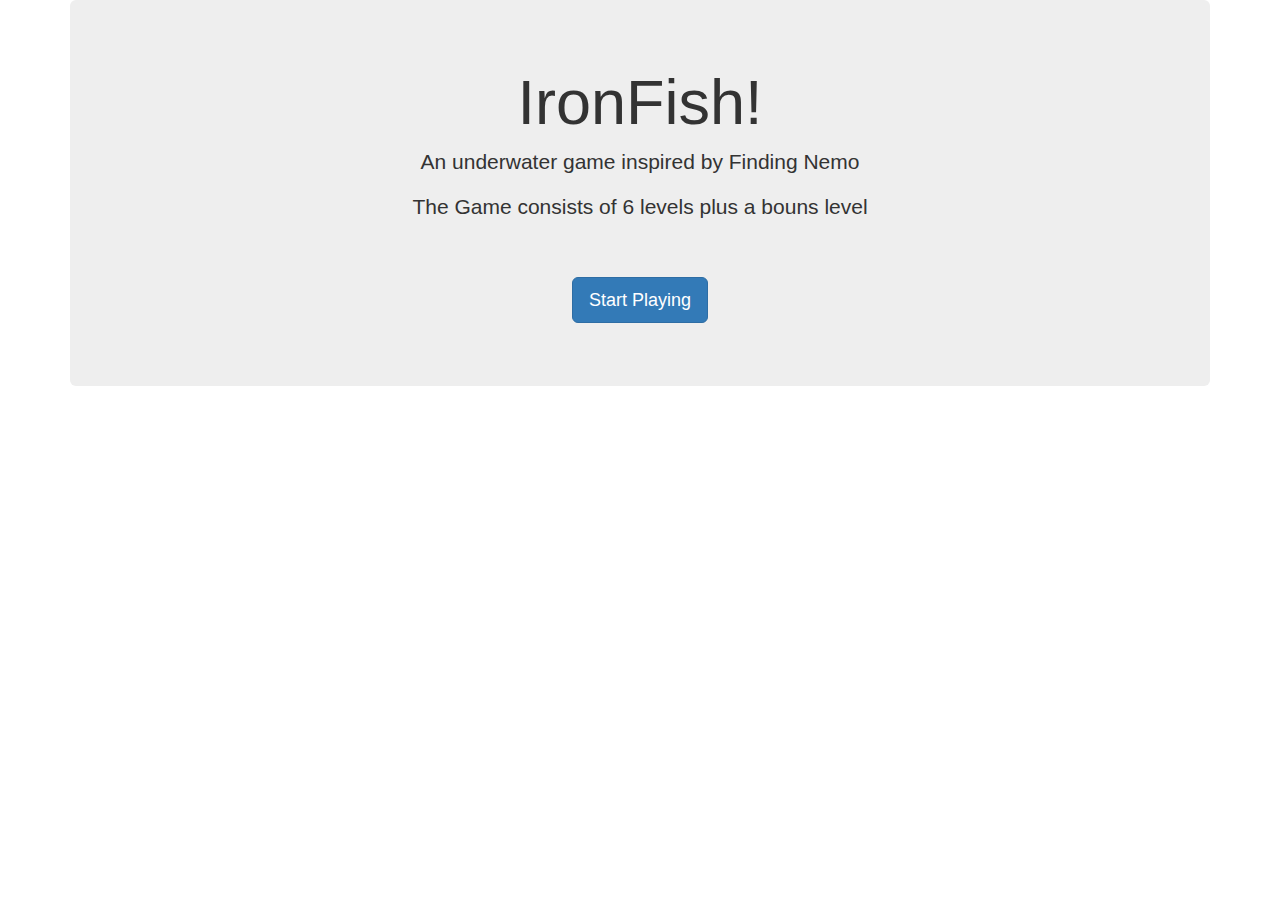
<file: index.html>
<!DOCTYPE html>
<html lang="en">
<head>
  <meta charset="UTF-8">
  <meta name="viewport" content="width=device-width, initial-scale=1.0">
  <meta http-equiv="X-UA-Compatible" content="ie=edge">
  <title>The Game</title>
  <link rel="stylesheet" href="https://maxcdn.bootstrapcdn.com/bootstrap/3.3.7/css/bootstrap.min.css" integrity="sha384-BVYiiSIFeK1dGmJRAkycuHAHRg32OmUcww7on3RYdg4Va+PmSTsz/K68vbdEjh4u" crossorigin="anonymous">
  <link rel="stylesheet" href="./css/style.css">
</head>
<body>
  
  <div class="container">
    <div class="jumbotron">

        <h1>IronFish!</h1>

        <p>An underwater game inspired by Finding Nemo</p>
        <p>The Game consists of 6 levels plus a bouns level</p>

        <!-- <div class="input-group">
            <span class="input-group-addon" id="basic-addon1">@</span>
            <input type="text" class="form-control" placeholder="Username" aria-describedby="basic-addon1">
          </div> -->
          <br>

          <br>

        <p><a class="btn btn-primary btn-lg" href="./Game.html" role="button">Start Playing</a></p>
      
      </div>
  </div>


  <script src="./js/script.js"></script>
</body>
</html>
</file>
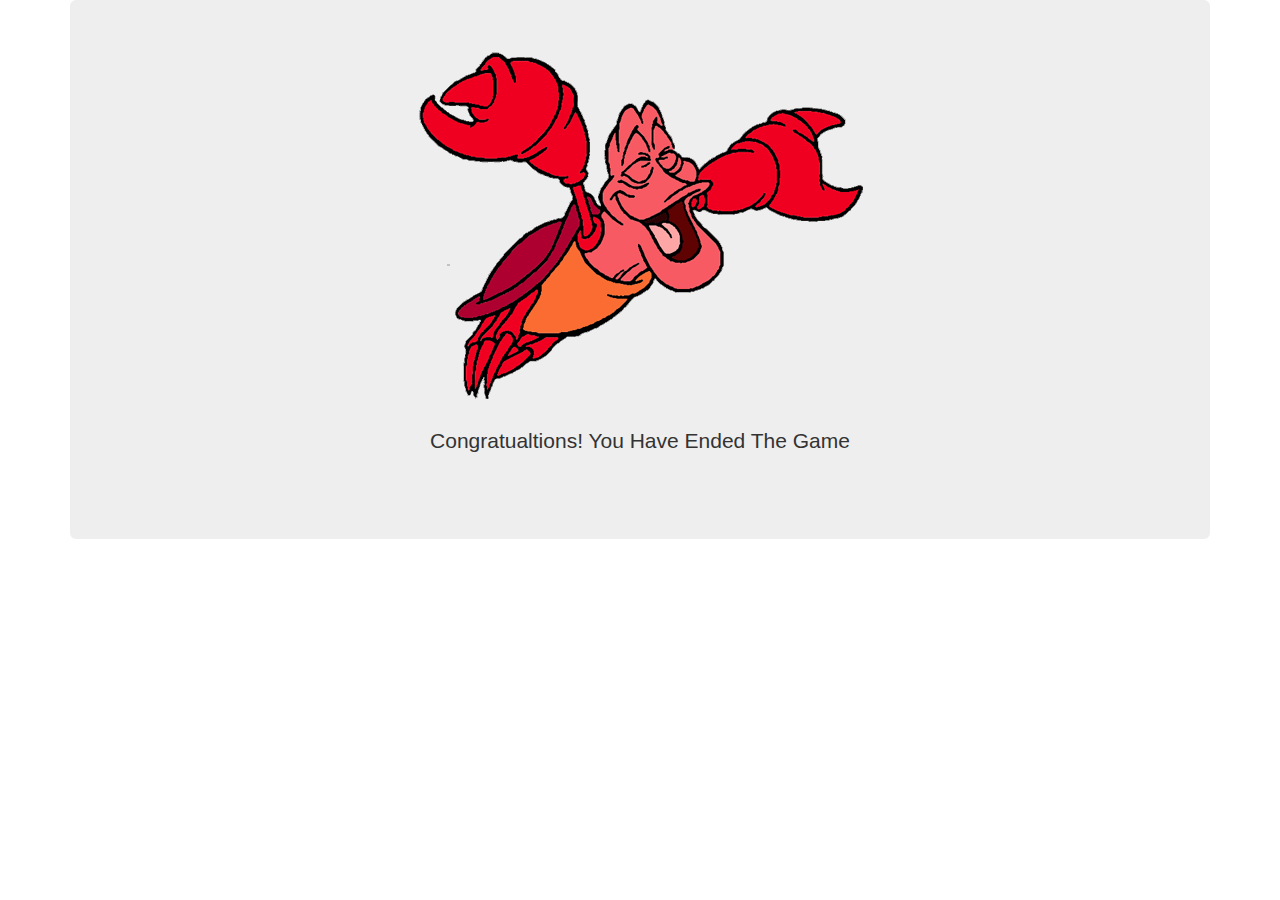
<file: EndGame.html>
<!DOCTYPE html>
<html lang="en">
<head>
  <meta charset="UTF-8">
  <meta name="viewport" content="width=device-width, initial-scale=1.0">
  <meta http-equiv="X-UA-Compatible" content="ie=edge">
  <title>The Game</title>
  <link rel="stylesheet" href="https://maxcdn.bootstrapcdn.com/bootstrap/3.3.7/css/bootstrap.min.css" integrity="sha384-BVYiiSIFeK1dGmJRAkycuHAHRg32OmUcww7on3RYdg4Va+PmSTsz/K68vbdEjh4u" crossorigin="anonymous">
  <link rel="stylesheet" href="./css/style.css">
</head>
<body>
  
  <div class="container">
    <div class="jumbotron">

      <img src="./images/Congrats.gif" alt="">
      <br>
      <br>
      <p>Congratualtions! You Have Ended The Game</p>

          <br>

        <!-- <p><a class="btn btn-primary btn-lg" href="./Game7.html" role="button">Bouns Level</a></p> -->
      
      </div>
  </div>


  <script src="./js/script.js"></script>
</body>
</html>
</file>
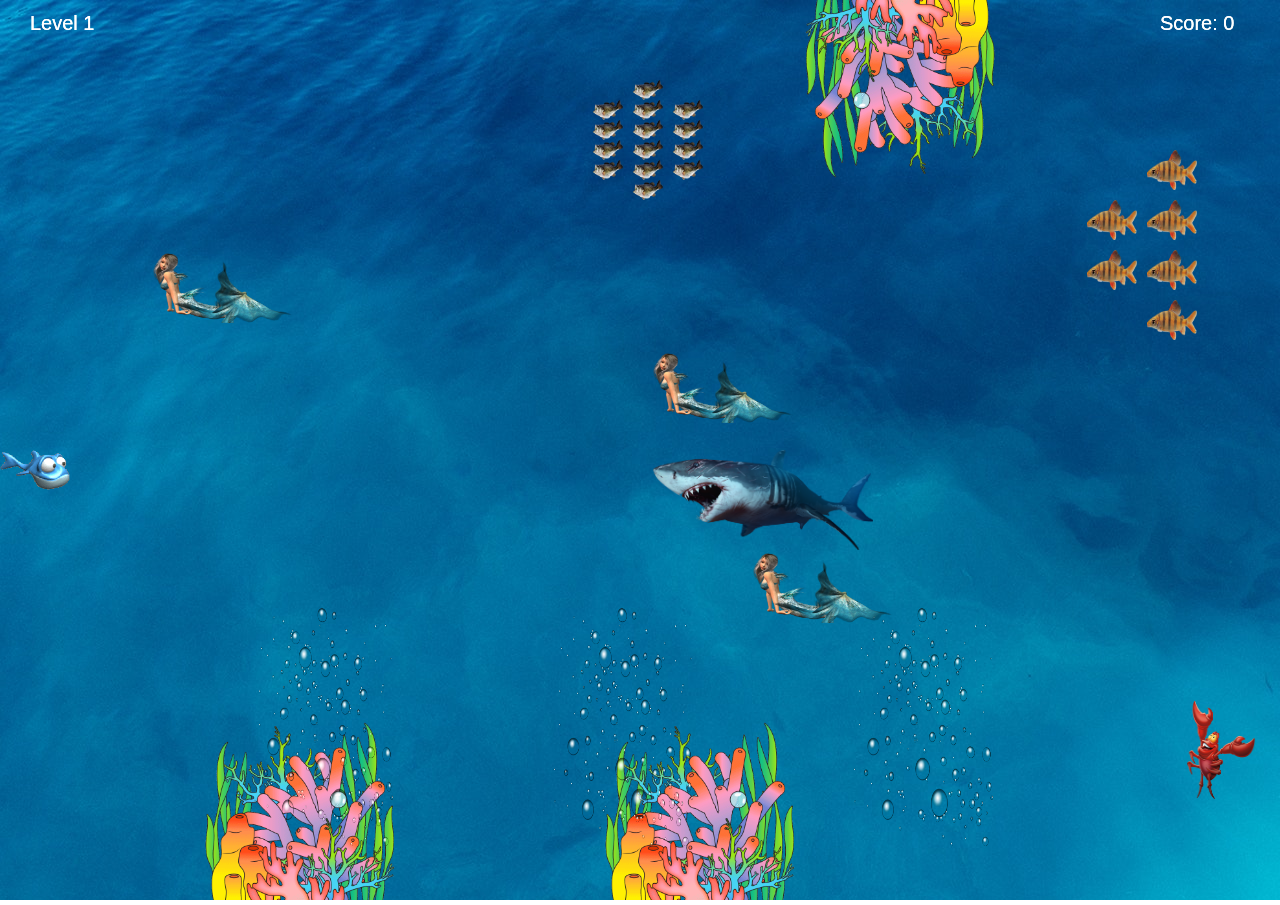
<file: Game.html>
<!DOCTYPE html>
<html lang="en">
<head>
  <meta charset="UTF-8">
  <meta name="viewport" content="width=device-width, initial-scale=1.0">
  <meta http-equiv="X-UA-Compatible" content="ie=edge">
  <link rel="stylesheet" href="https://maxcdn.bootstrapcdn.com/bootstrap/3.3.7/css/bootstrap.min.css" integrity="sha384-BVYiiSIFeK1dGmJRAkycuHAHRg32OmUcww7on3RYdg4Va+PmSTsz/K68vbdEjh4u" crossorigin="anonymous">
  <link rel="stylesheet" href="./css/style.css">
  <title>The Game</title>
</head>
<body>

  <canvas class="first-canvas"></canvas>

  <div class="newBtn">
    <a class="btn btn-danger btn-lg" href="./Game.html">Restart</a>
  </div>

  <!-- <div class="gameOver">
    <h1>Game Over</h1>
    <p><a class="btn btn-primary btn-lg" href="./Game.html" role="button">Play again</a></p>
  </div> -->
  


  <script src="http://code.jquery.com/jquery-3.3.1.min.js" integrity="sha256-FgpCb/KJQlLNfOu91ta32o/NMZxltwRo8QtmkMRdAu8=" crossorigin="anonymous"></script>
  <script src="https://maxcdn.bootstrapcdn.com/bootstrap/3.3.7/js/bootstrap.min.js" integrity="sha384-Tc5IQib027qvyjSMfHjOMaLkfuWVxZxUPnCJA7l2mCWNIpG9mGCD8wGNIcPD7Txa" crossorigin="anonymous"></script>
  <script src="./js/script.js"></script>
</body>
</html>
</file>
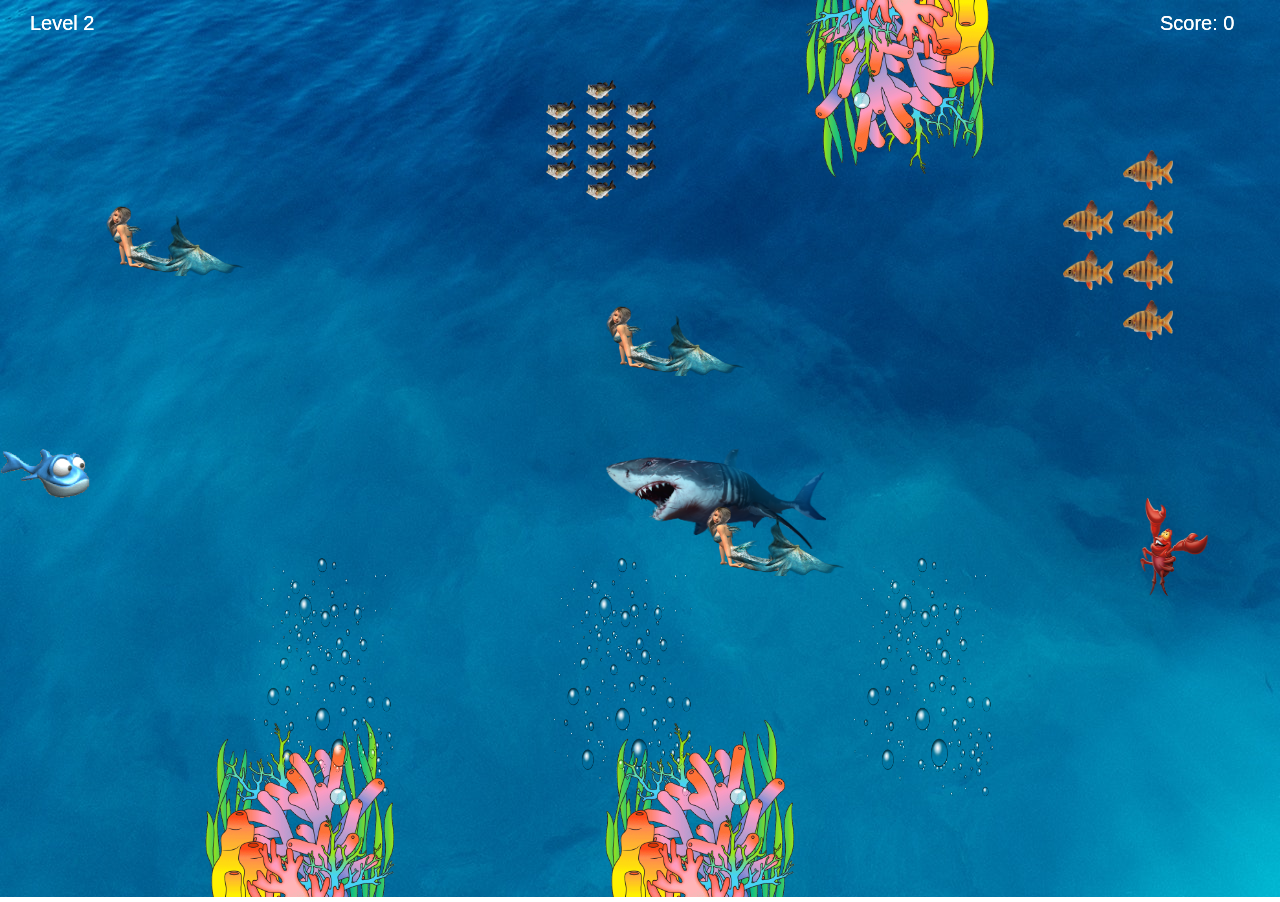
<file: Game2.html>
<!DOCTYPE html>
<html lang="en">
<head>
  <meta charset="UTF-8">
  <meta name="viewport" content="width=device-width, initial-scale=1.0">
  <meta http-equiv="X-UA-Compatible" content="ie=edge">
  <link rel="stylesheet" href="https://maxcdn.bootstrapcdn.com/bootstrap/3.3.7/css/bootstrap.min.css" integrity="sha384-BVYiiSIFeK1dGmJRAkycuHAHRg32OmUcww7on3RYdg4Va+PmSTsz/K68vbdEjh4u" crossorigin="anonymous">
  <link rel="stylesheet" href="./css/style.css">
  <title>The Game</title>
</head>
<body>

  <canvas class="first-canvas"></canvas>

  <div class="newBtn">
    <a class="btn btn-danger btn-lg" href="./Game.html">Restart</a>
  </div>
  


  <script src="http://code.jquery.com/jquery-3.3.1.min.js" integrity="sha256-FgpCb/KJQlLNfOu91ta32o/NMZxltwRo8QtmkMRdAu8=" crossorigin="anonymous"></script>
  <script src="https://maxcdn.bootstrapcdn.com/bootstrap/3.3.7/js/bootstrap.min.js" integrity="sha384-Tc5IQib027qvyjSMfHjOMaLkfuWVxZxUPnCJA7l2mCWNIpG9mGCD8wGNIcPD7Txa" crossorigin="anonymous"></script>
  <script src="./js/level2.js"></script>
</body>
</html>
</file>
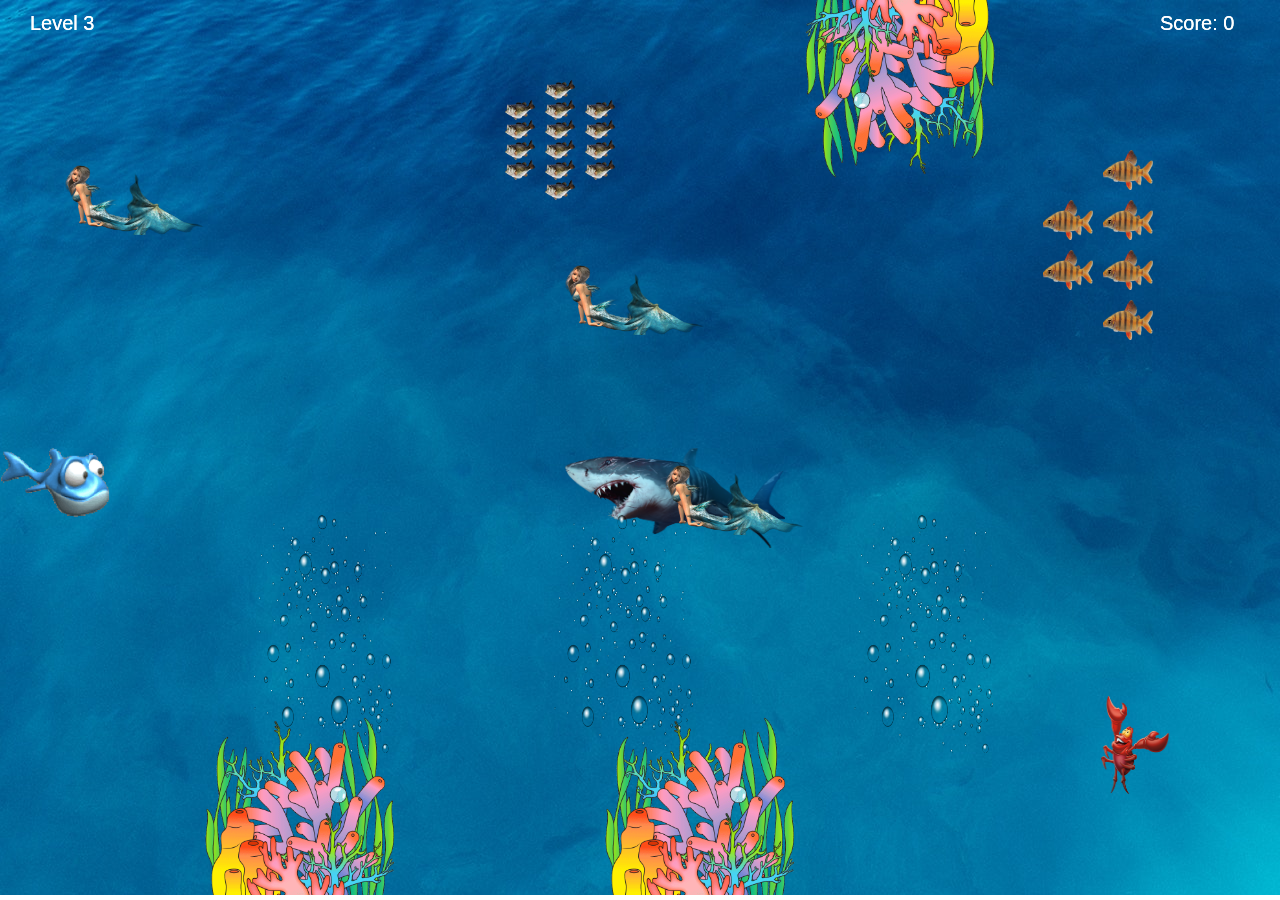
<file: Game3.html>
<!DOCTYPE html>
<html lang="en">
<head>
  <meta charset="UTF-8">
  <meta name="viewport" content="width=device-width, initial-scale=1.0">
  <meta http-equiv="X-UA-Compatible" content="ie=edge">
  <link rel="stylesheet" href="https://maxcdn.bootstrapcdn.com/bootstrap/3.3.7/css/bootstrap.min.css" integrity="sha384-BVYiiSIFeK1dGmJRAkycuHAHRg32OmUcww7on3RYdg4Va+PmSTsz/K68vbdEjh4u" crossorigin="anonymous">
  <link rel="stylesheet" href="./css/style.css">
  <title>The Game</title>
</head>
<body>

  <canvas class="first-canvas"></canvas>

  <div class="newBtn">
    <a class="btn btn-danger btn-lg" href="./Game.html">Restart</a>
  </div>
  


  <script src="http://code.jquery.com/jquery-3.3.1.min.js" integrity="sha256-FgpCb/KJQlLNfOu91ta32o/NMZxltwRo8QtmkMRdAu8=" crossorigin="anonymous"></script>
  <script src="https://maxcdn.bootstrapcdn.com/bootstrap/3.3.7/js/bootstrap.min.js" integrity="sha384-Tc5IQib027qvyjSMfHjOMaLkfuWVxZxUPnCJA7l2mCWNIpG9mGCD8wGNIcPD7Txa" crossorigin="anonymous"></script>
  <script src="./js/level3.js"></script>
</body>
</html>
</file>
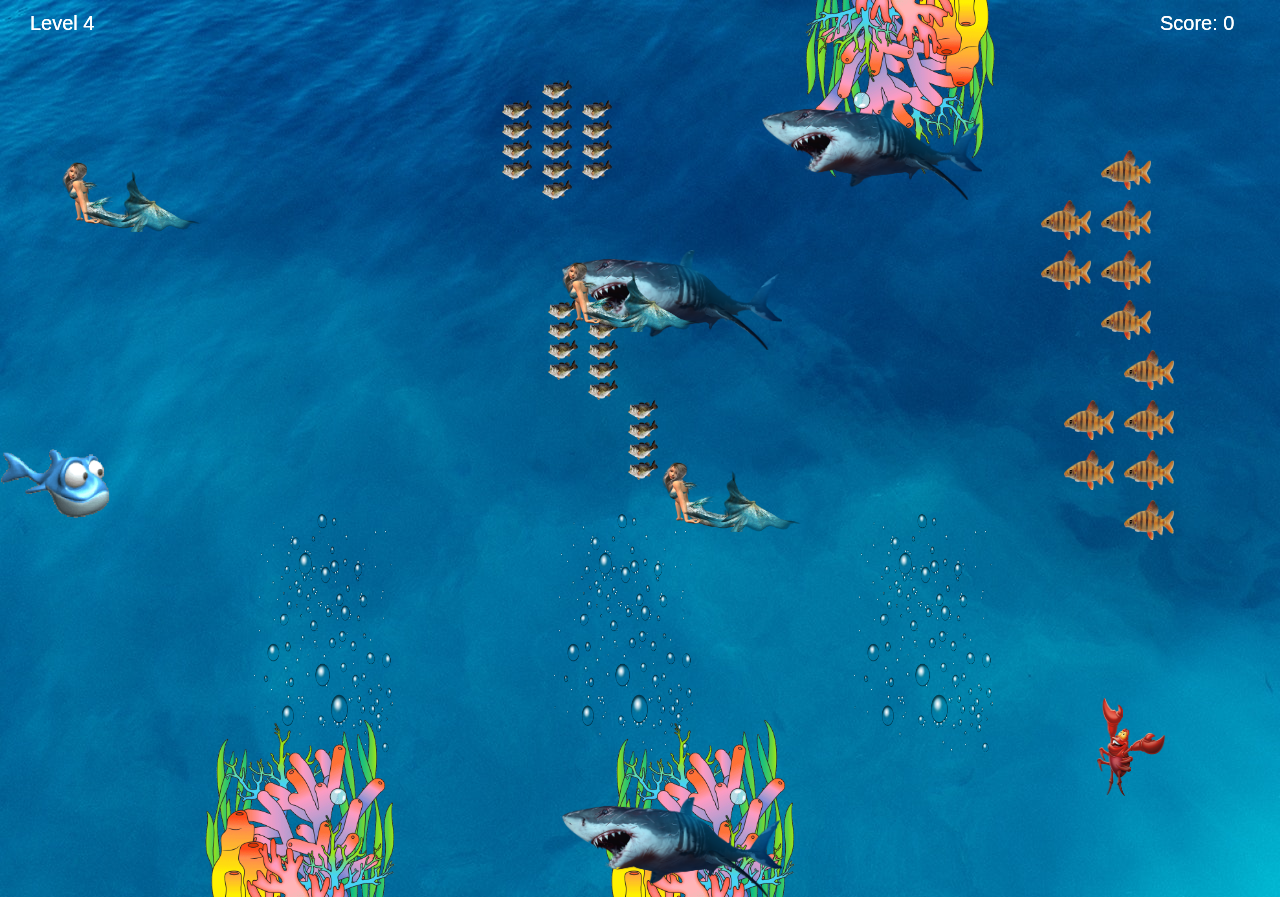
<file: Game4.html>
<!DOCTYPE html>
<html lang="en">
<head>
  <meta charset="UTF-8">
  <meta name="viewport" content="width=device-width, initial-scale=1.0">
  <meta http-equiv="X-UA-Compatible" content="ie=edge">
  <link rel="stylesheet" href="https://maxcdn.bootstrapcdn.com/bootstrap/3.3.7/css/bootstrap.min.css" integrity="sha384-BVYiiSIFeK1dGmJRAkycuHAHRg32OmUcww7on3RYdg4Va+PmSTsz/K68vbdEjh4u" crossorigin="anonymous">
  <link rel="stylesheet" href="./css/style.css">
  <title>The Game</title>
</head>
<body>

  <canvas class="first-canvas"></canvas>

  <div class="newBtn">
    <a class="btn btn-danger btn-lg" href="./Game.html">Restart</a>
  </div>
  


  <script src="http://code.jquery.com/jquery-3.3.1.min.js" integrity="sha256-FgpCb/KJQlLNfOu91ta32o/NMZxltwRo8QtmkMRdAu8=" crossorigin="anonymous"></script>
  <script src="https://maxcdn.bootstrapcdn.com/bootstrap/3.3.7/js/bootstrap.min.js" integrity="sha384-Tc5IQib027qvyjSMfHjOMaLkfuWVxZxUPnCJA7l2mCWNIpG9mGCD8wGNIcPD7Txa" crossorigin="anonymous"></script>
  <script src="./js/level4.js"></script>
</body>
</html>
</file>
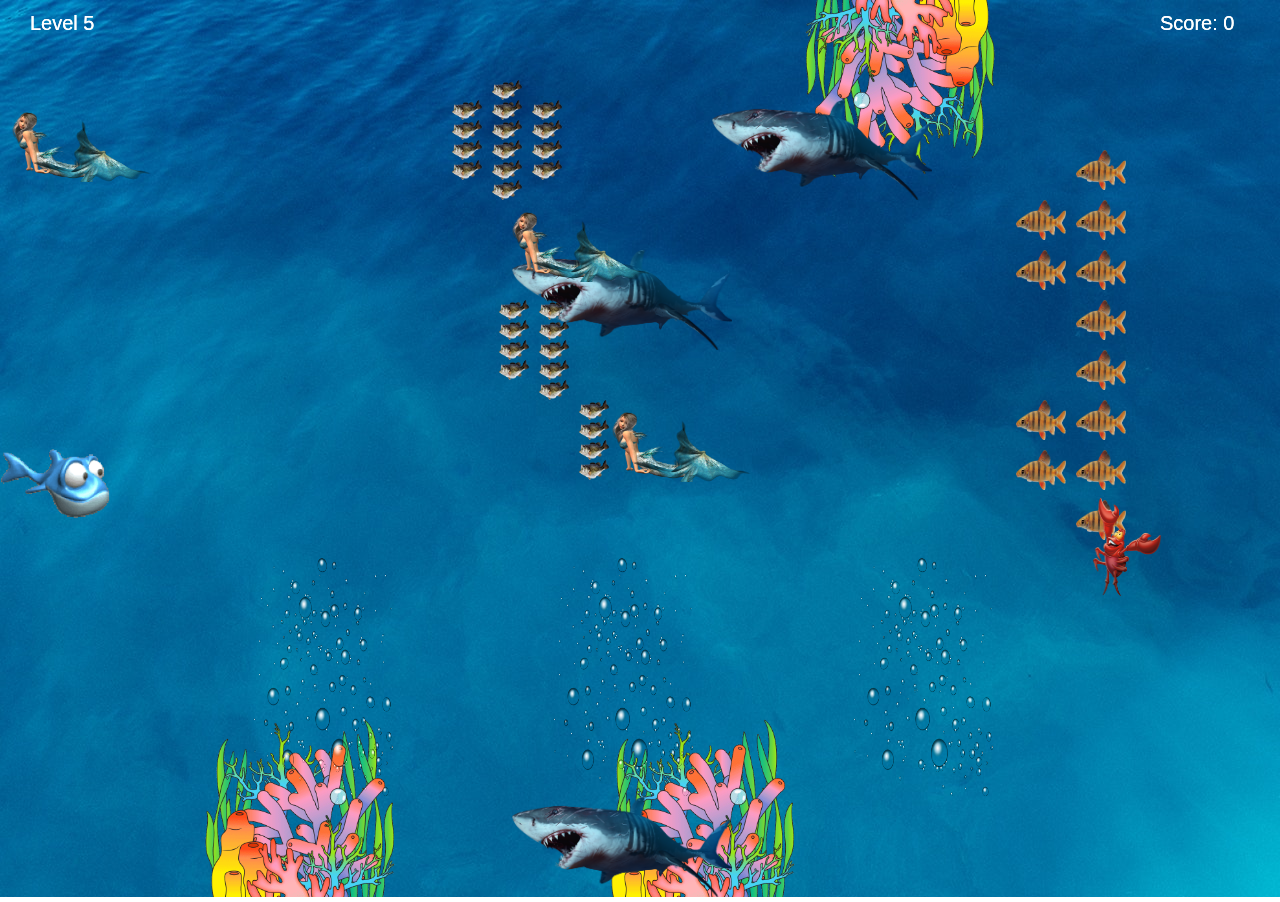
<file: Game5.html>
<!DOCTYPE html>
<html lang="en">
<head>
  <meta charset="UTF-8">
  <meta name="viewport" content="width=device-width, initial-scale=1.0">
  <meta http-equiv="X-UA-Compatible" content="ie=edge">
  <link rel="stylesheet" href="https://maxcdn.bootstrapcdn.com/bootstrap/3.3.7/css/bootstrap.min.css" integrity="sha384-BVYiiSIFeK1dGmJRAkycuHAHRg32OmUcww7on3RYdg4Va+PmSTsz/K68vbdEjh4u" crossorigin="anonymous">
  <link rel="stylesheet" href="./css/style.css">
  <title>The Game</title>
</head>
<body>

  <canvas class="first-canvas"></canvas>

  <div class="newBtn">
    <a class="btn btn-danger btn-lg" href="./Game.html">Restart</a>
  </div>
  


  <script src="http://code.jquery.com/jquery-3.3.1.min.js" integrity="sha256-FgpCb/KJQlLNfOu91ta32o/NMZxltwRo8QtmkMRdAu8=" crossorigin="anonymous"></script>
  <script src="https://maxcdn.bootstrapcdn.com/bootstrap/3.3.7/js/bootstrap.min.js" integrity="sha384-Tc5IQib027qvyjSMfHjOMaLkfuWVxZxUPnCJA7l2mCWNIpG9mGCD8wGNIcPD7Txa" crossorigin="anonymous"></script>
  <script src="./js/level5.js"></script>
</body>
</html>
</file>
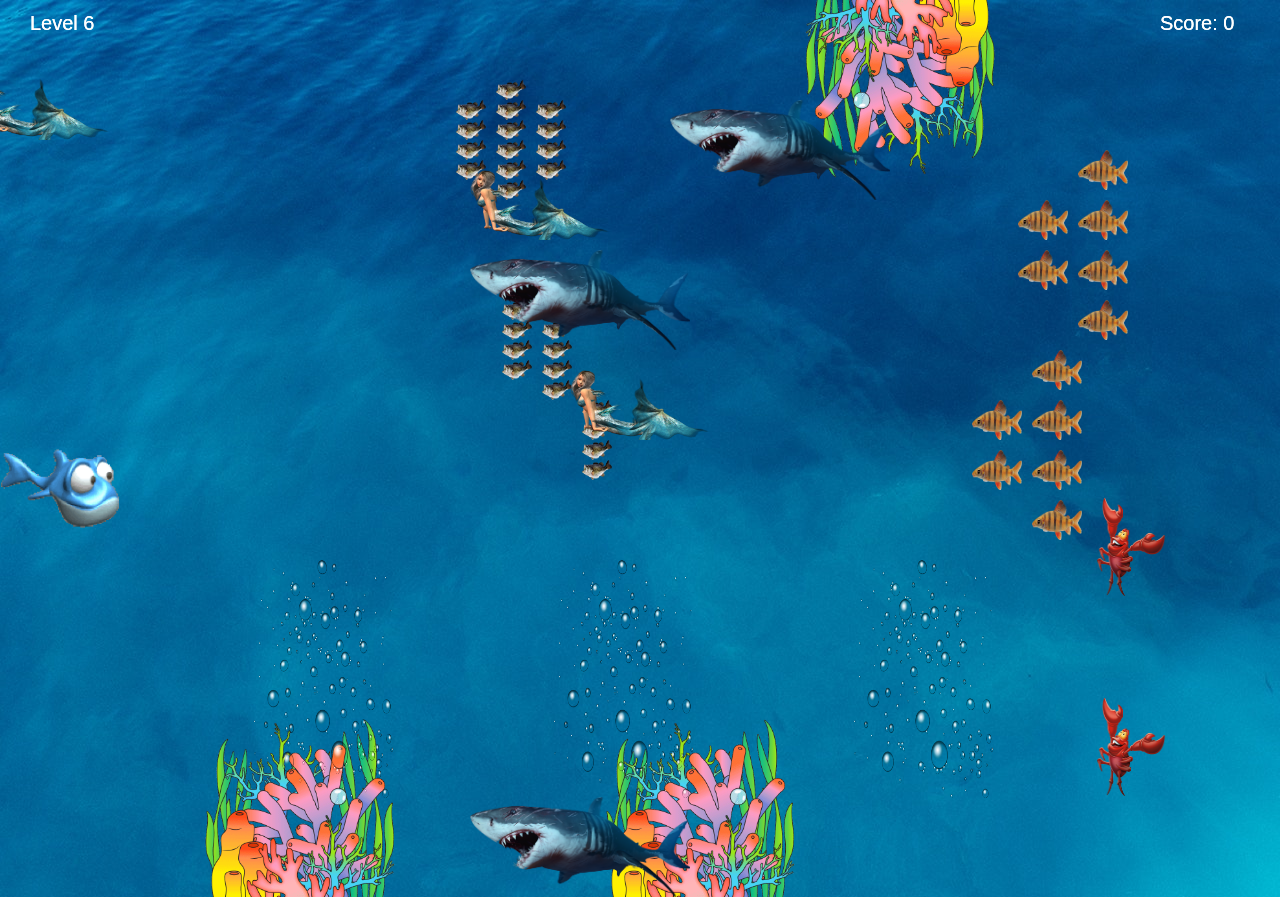
<file: Game6.html>
<!DOCTYPE html>
<html lang="en">
<head>
  <meta charset="UTF-8">
  <meta name="viewport" content="width=device-width, initial-scale=1.0">
  <meta http-equiv="X-UA-Compatible" content="ie=edge">
  <link rel="stylesheet" href="https://maxcdn.bootstrapcdn.com/bootstrap/3.3.7/css/bootstrap.min.css" integrity="sha384-BVYiiSIFeK1dGmJRAkycuHAHRg32OmUcww7on3RYdg4Va+PmSTsz/K68vbdEjh4u" crossorigin="anonymous">
  <link rel="stylesheet" href="./css/style.css">
  <title>The Game</title>
</head>
<body>

  <canvas class="first-canvas"></canvas>

  <div class="newBtn">
    <a class="btn btn-danger btn-lg" href="./Game.html">Restart</a>
  </div>
  


  <script src="http://code.jquery.com/jquery-3.3.1.min.js" integrity="sha256-FgpCb/KJQlLNfOu91ta32o/NMZxltwRo8QtmkMRdAu8=" crossorigin="anonymous"></script>
  <script src="https://maxcdn.bootstrapcdn.com/bootstrap/3.3.7/js/bootstrap.min.js" integrity="sha384-Tc5IQib027qvyjSMfHjOMaLkfuWVxZxUPnCJA7l2mCWNIpG9mGCD8wGNIcPD7Txa" crossorigin="anonymous"></script>
  <script src="./js/level6.js"></script>
</body>
</html>
</file>
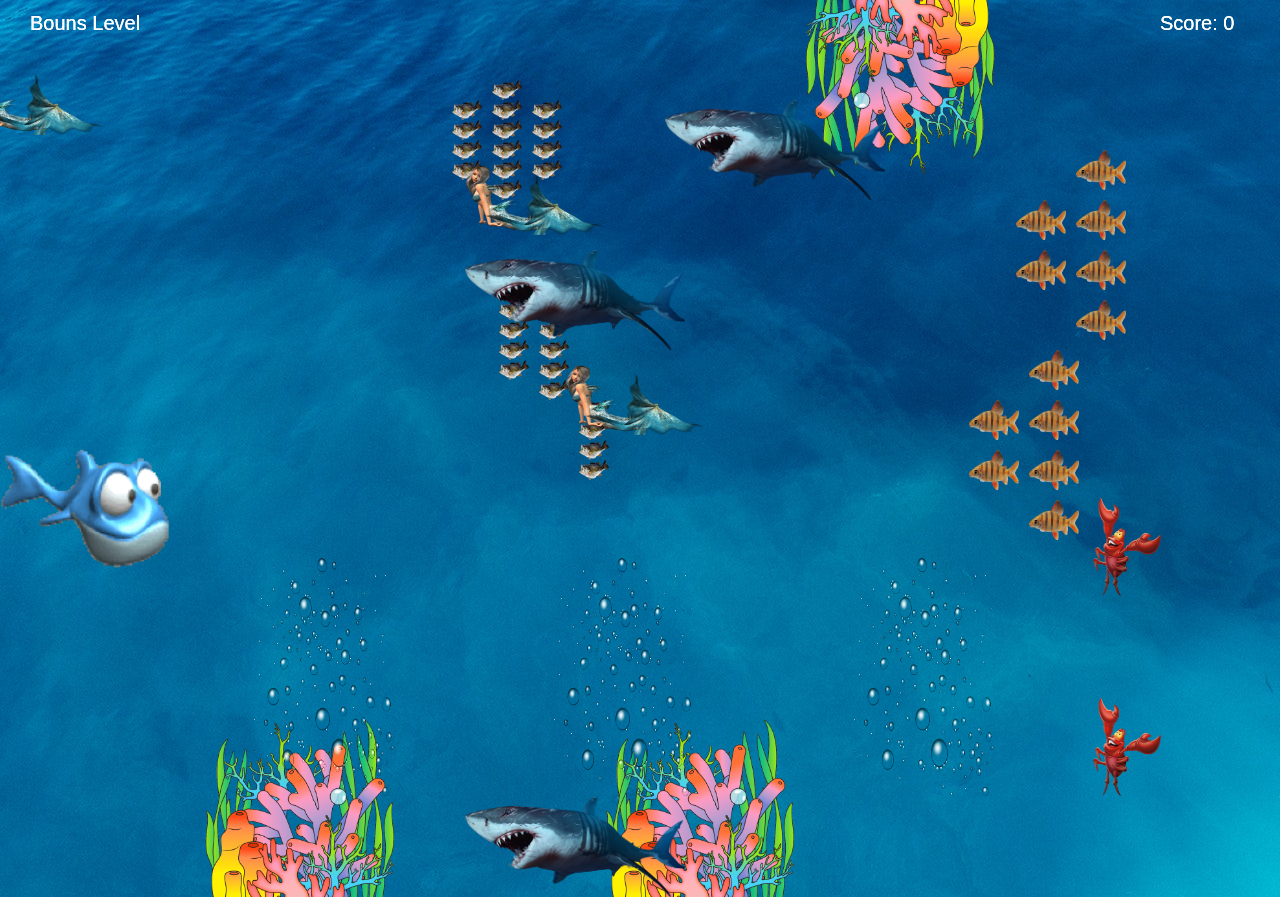
<file: Game7.html>
<!DOCTYPE html>
<html lang="en">
<head>
  <meta charset="UTF-8">
  <meta name="viewport" content="width=device-width, initial-scale=1.0">
  <meta http-equiv="X-UA-Compatible" content="ie=edge">
  <link rel="stylesheet" href="https://maxcdn.bootstrapcdn.com/bootstrap/3.3.7/css/bootstrap.min.css" integrity="sha384-BVYiiSIFeK1dGmJRAkycuHAHRg32OmUcww7on3RYdg4Va+PmSTsz/K68vbdEjh4u" crossorigin="anonymous">
  <link rel="stylesheet" href="./css/style.css">
  <title>The Game</title>
</head>
<body>

  <canvas class="first-canvas"></canvas>

  <div class="newBtn">
    <a class="btn btn-danger btn-lg" href="./Game.html">Restart</a>
  </div>
  


  <script src="http://code.jquery.com/jquery-3.3.1.min.js" integrity="sha256-FgpCb/KJQlLNfOu91ta32o/NMZxltwRo8QtmkMRdAu8=" crossorigin="anonymous"></script>
  <script src="https://maxcdn.bootstrapcdn.com/bootstrap/3.3.7/js/bootstrap.min.js" integrity="sha384-Tc5IQib027qvyjSMfHjOMaLkfuWVxZxUPnCJA7l2mCWNIpG9mGCD8wGNIcPD7Txa" crossorigin="anonymous"></script>
  <script src="./js/level7.js"></script>
</body>
</html>
</file>
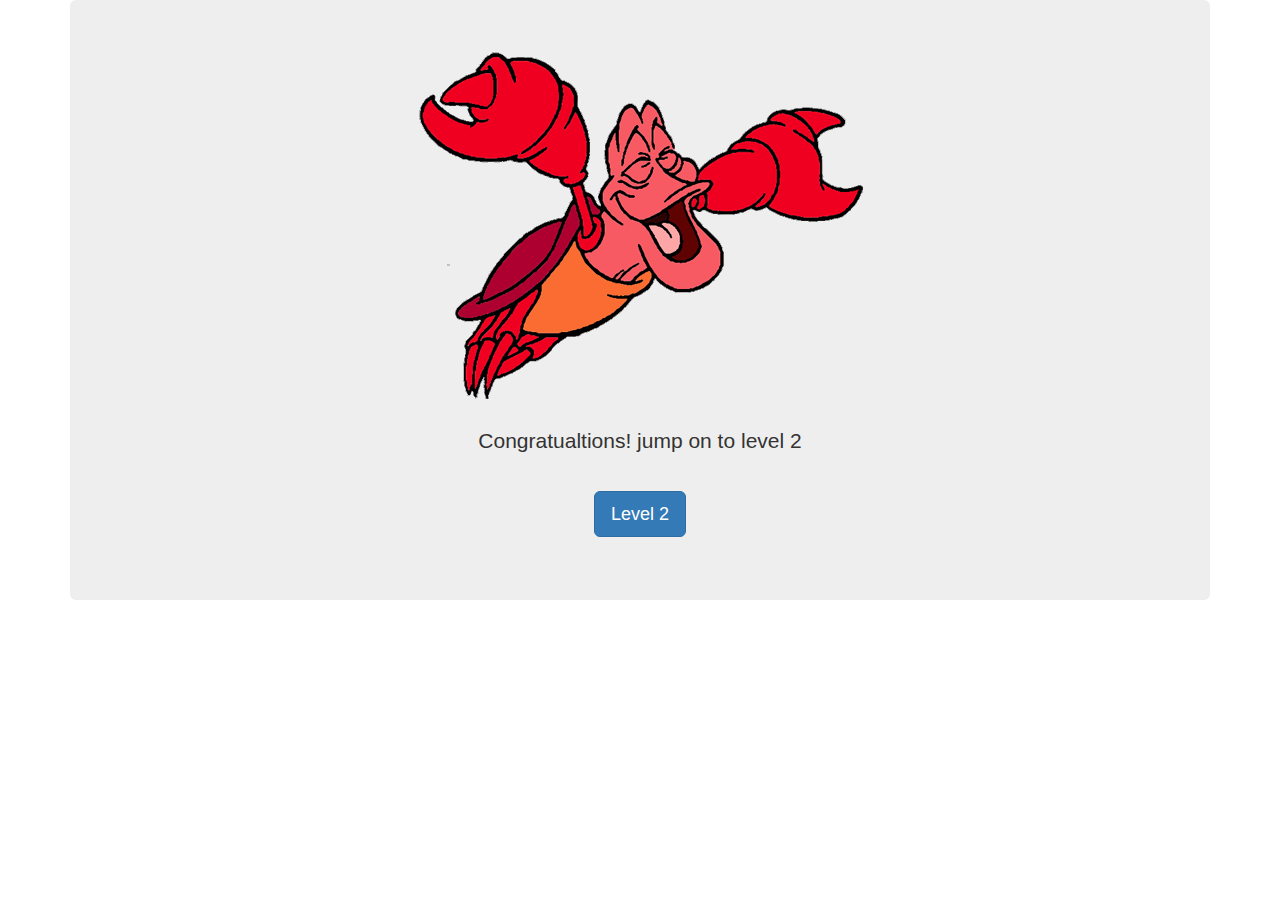
<file: level2.html>
<!DOCTYPE html>
<html lang="en">
<head>
  <meta charset="UTF-8">
  <meta name="viewport" content="width=device-width, initial-scale=1.0">
  <meta http-equiv="X-UA-Compatible" content="ie=edge">
  <title>The Game</title>
  <link rel="stylesheet" href="https://maxcdn.bootstrapcdn.com/bootstrap/3.3.7/css/bootstrap.min.css" integrity="sha384-BVYiiSIFeK1dGmJRAkycuHAHRg32OmUcww7on3RYdg4Va+PmSTsz/K68vbdEjh4u" crossorigin="anonymous">
  <link rel="stylesheet" href="./css/style.css">
</head>
<body>
  
  <div class="container">
    <div class="jumbotron">

      <img src="./images/Congrats.gif" alt="">
      <br>
      <br>
      <p>Congratualtions! jump on to level 2</p>

          <br>

        <p><a class="btn btn-primary btn-lg" href="./Game2.html" role="button">Level 2</a></p>
      
      </div>
  </div>


  <script src="./js/script.js"></script>
</body>
</html>
</file>
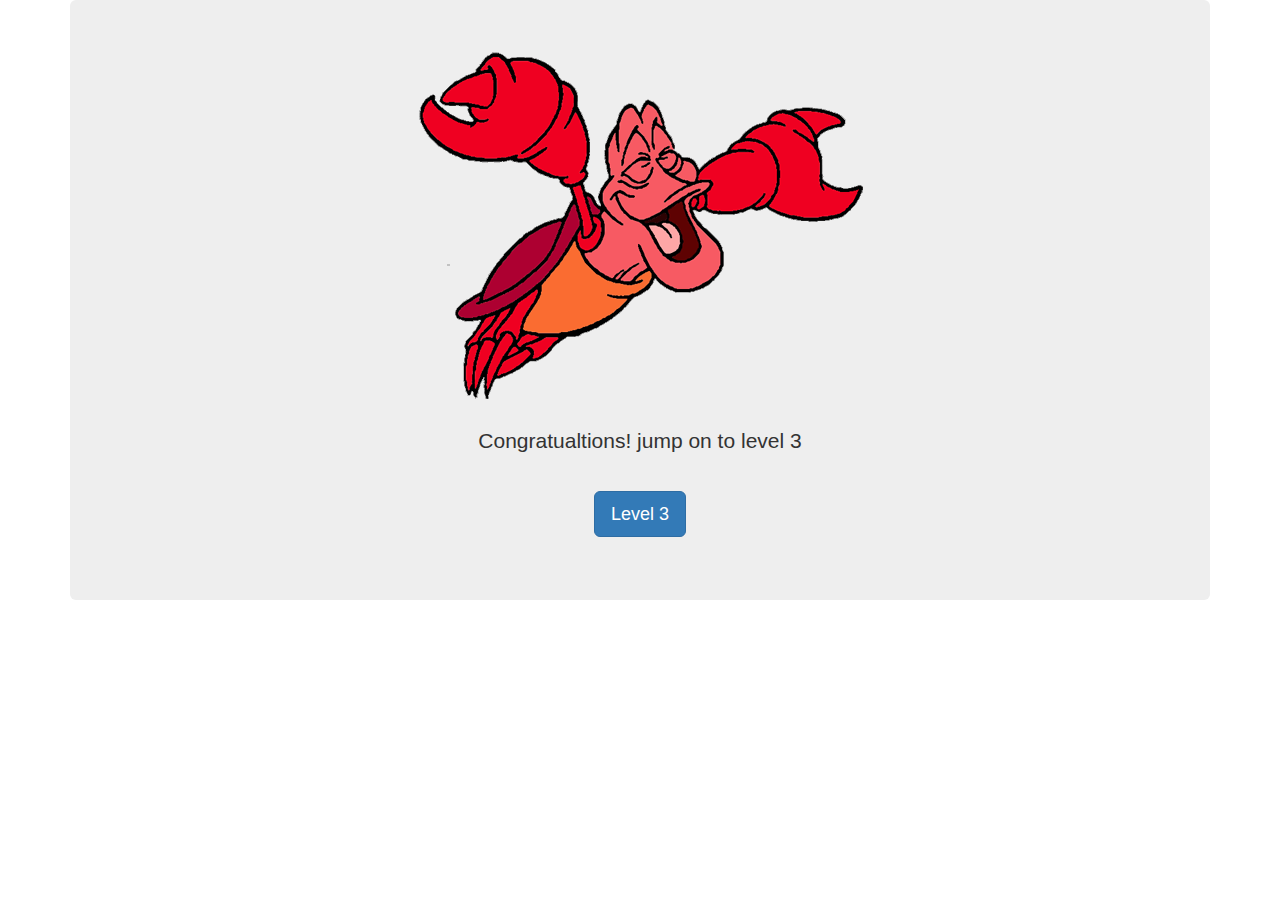
<file: level3.html>
<!DOCTYPE html>
<html lang="en">
<head>
  <meta charset="UTF-8">
  <meta name="viewport" content="width=device-width, initial-scale=1.0">
  <meta http-equiv="X-UA-Compatible" content="ie=edge">
  <title>The Game</title>
  <link rel="stylesheet" href="https://maxcdn.bootstrapcdn.com/bootstrap/3.3.7/css/bootstrap.min.css" integrity="sha384-BVYiiSIFeK1dGmJRAkycuHAHRg32OmUcww7on3RYdg4Va+PmSTsz/K68vbdEjh4u" crossorigin="anonymous">
  <link rel="stylesheet" href="./css/style.css">
</head>
<body>
  
  <div class="container">
    <div class="jumbotron">

      <img src="./images/Congrats.gif" alt="">
      <br>
      <br>
      <p>Congratualtions! jump on to level 3</p>

          <br>

        <p><a class="btn btn-primary btn-lg" href="./Game2.html" role="button">Level 3</a></p>
      
      </div>
  </div>


  <script src="./js/script.js"></script>
</body>
</html>
</file>
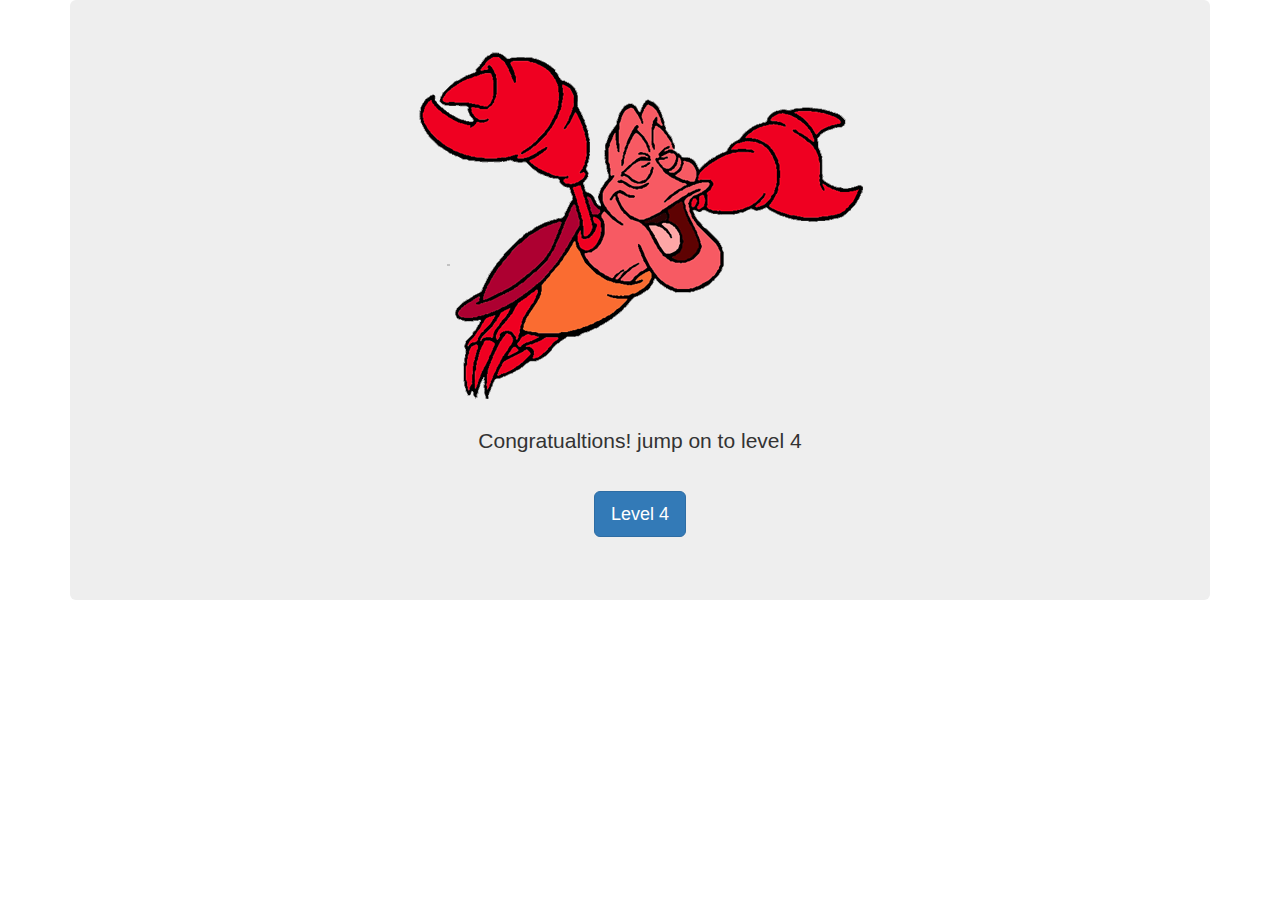
<file: level4.html>
<!DOCTYPE html>
<html lang="en">
<head>
  <meta charset="UTF-8">
  <meta name="viewport" content="width=device-width, initial-scale=1.0">
  <meta http-equiv="X-UA-Compatible" content="ie=edge">
  <title>The Game</title>
  <link rel="stylesheet" href="https://maxcdn.bootstrapcdn.com/bootstrap/3.3.7/css/bootstrap.min.css" integrity="sha384-BVYiiSIFeK1dGmJRAkycuHAHRg32OmUcww7on3RYdg4Va+PmSTsz/K68vbdEjh4u" crossorigin="anonymous">
  <link rel="stylesheet" href="./css/style.css">
</head>
<body>
  
  <div class="container">
    <div class="jumbotron">

      <img src="./images/Congrats.gif" alt="">
      <br>
      <br>
      <p>Congratualtions! jump on to level 4</p>

          <br>

        <p><a class="btn btn-primary btn-lg" href="./Game3.html" role="button">Level 4</a></p>
      
      </div>
  </div>


  <script src="./js/script.js"></script>
</body>
</html>
</file>
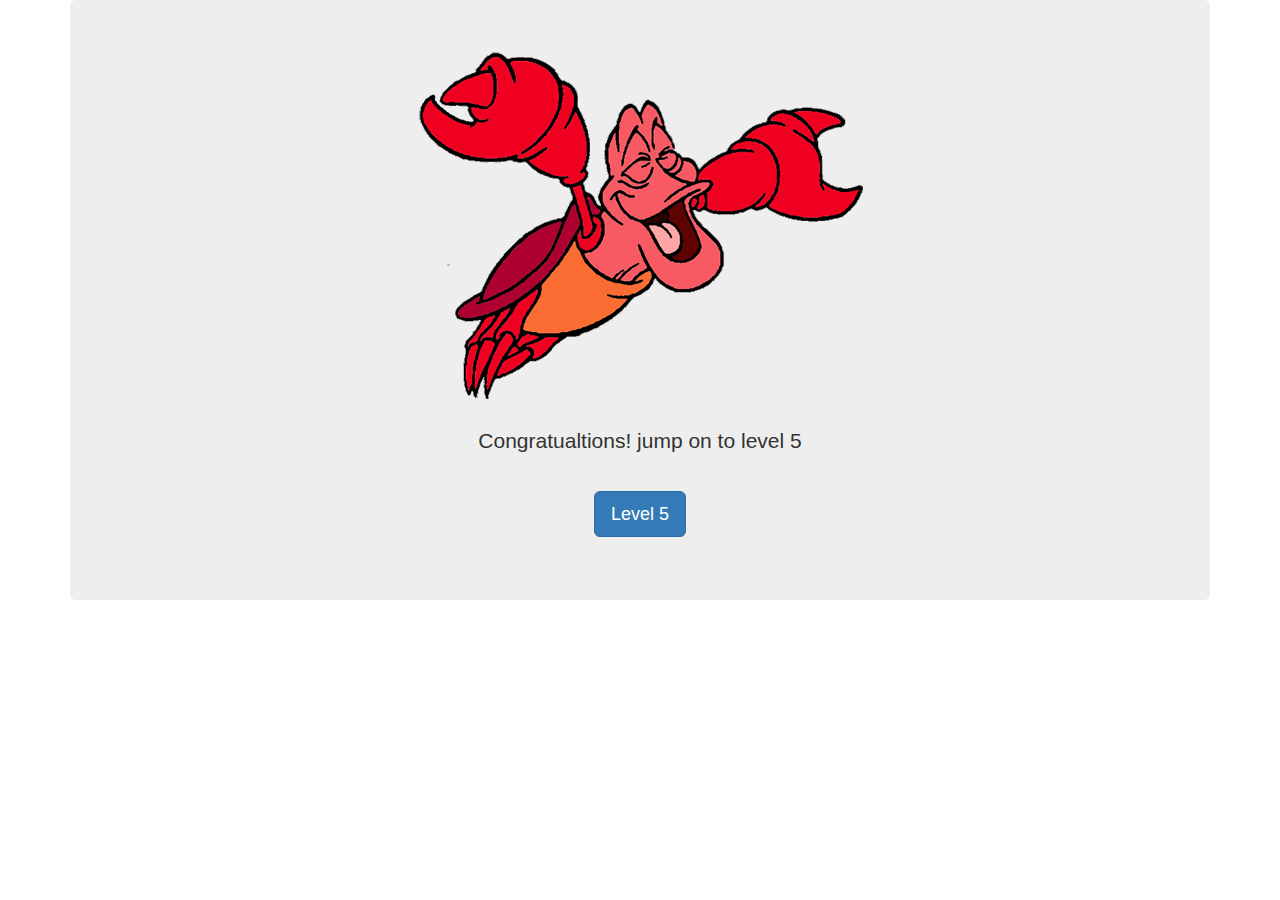
<file: level5.html>
<!DOCTYPE html>
<html lang="en">
<head>
  <meta charset="UTF-8">
  <meta name="viewport" content="width=device-width, initial-scale=1.0">
  <meta http-equiv="X-UA-Compatible" content="ie=edge">
  <title>The Game</title>
  <link rel="stylesheet" href="https://maxcdn.bootstrapcdn.com/bootstrap/3.3.7/css/bootstrap.min.css" integrity="sha384-BVYiiSIFeK1dGmJRAkycuHAHRg32OmUcww7on3RYdg4Va+PmSTsz/K68vbdEjh4u" crossorigin="anonymous">
  <link rel="stylesheet" href="./css/style.css">
</head>
<body>
  
  <div class="container">
    <div class="jumbotron">

      <img src="./images/Congrats.gif" alt="">
      <br>
      <br>
      <p>Congratualtions! jump on to level 5</p>

          <br>

        <p><a class="btn btn-primary btn-lg" href="./Game5.html" role="button">Level 5</a></p>
      
      </div>
  </div>


  <script src="./js/script.js"></script>
</body>
</html>
</file>
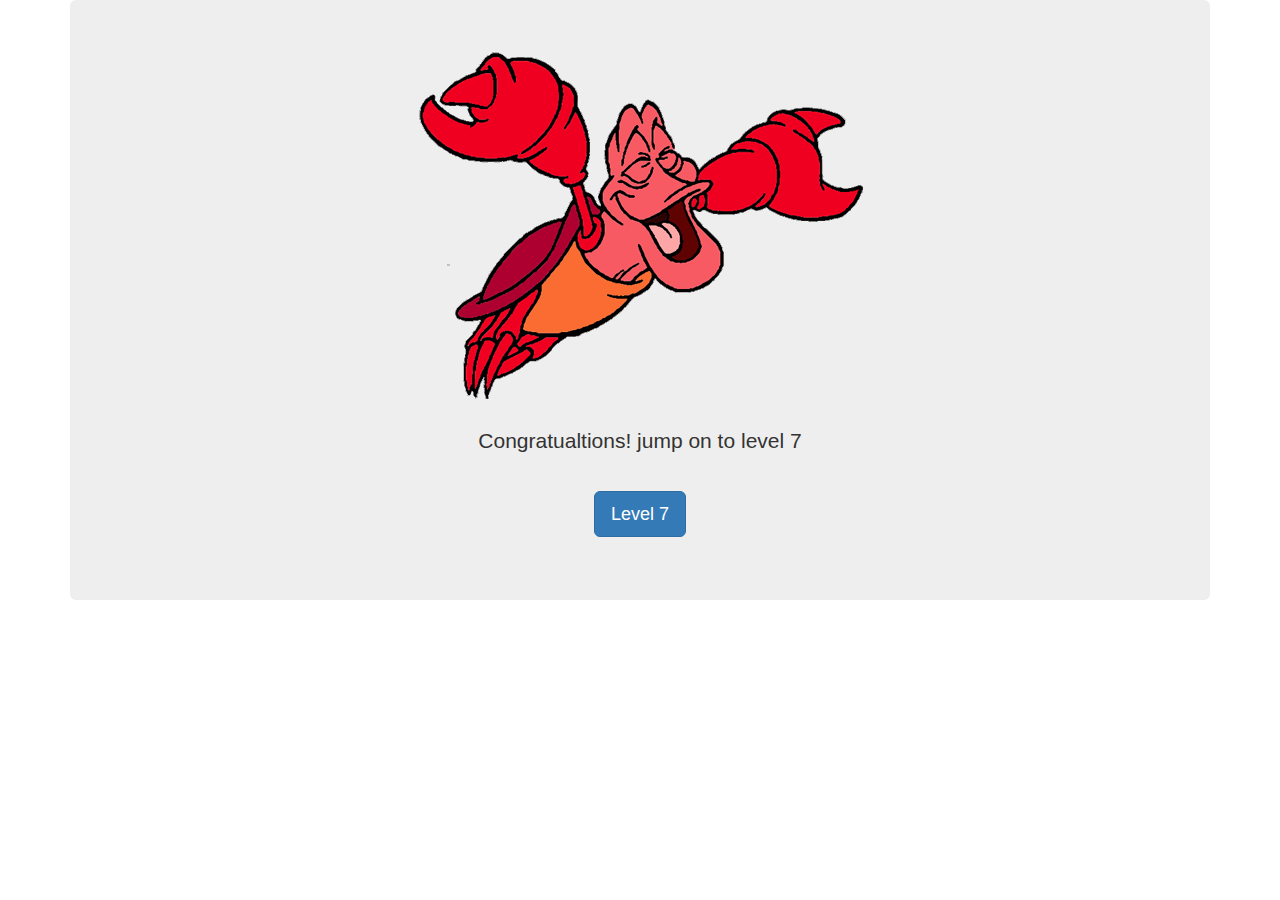
<file: level7.html>
<!DOCTYPE html>
<html lang="en">
<head>
  <meta charset="UTF-8">
  <meta name="viewport" content="width=device-width, initial-scale=1.0">
  <meta http-equiv="X-UA-Compatible" content="ie=edge">
  <title>The Game</title>
  <link rel="stylesheet" href="https://maxcdn.bootstrapcdn.com/bootstrap/3.3.7/css/bootstrap.min.css" integrity="sha384-BVYiiSIFeK1dGmJRAkycuHAHRg32OmUcww7on3RYdg4Va+PmSTsz/K68vbdEjh4u" crossorigin="anonymous">
  <link rel="stylesheet" href="./css/style.css">
</head>
<body>
  
  <div class="container">
    <div class="jumbotron">

      <img src="./images/Congrats.gif" alt="">
      <br>
      <br>
      <p>Congratualtions! jump on to level 7</p>

          <br>

        <p><a class="btn btn-primary btn-lg" href="./Game6.html" role="button">Level 7</a></p>
      
      </div>
  </div>


  <script src="./js/script.js"></script>
</body>
</html>
</file>
<file: css/style.css>
/* canvas { */
  /* border: 2px solid orange;  */
  /* z-index: -1; */
 /* }  */
.input-group{
  width: 400px;
  margin-left: 310px;
}

.jumbotron{
  text-align: center;
  /* margin-top: 40% */
}

.newBtn{
  display: none;
  position: fixed;
  top: 55%;
  left: 45%;
  /* z-index: 4; */
}

/* .container{
  height: 100%;
  background-image: url("../images/background2.jpg");
} */
</file>
